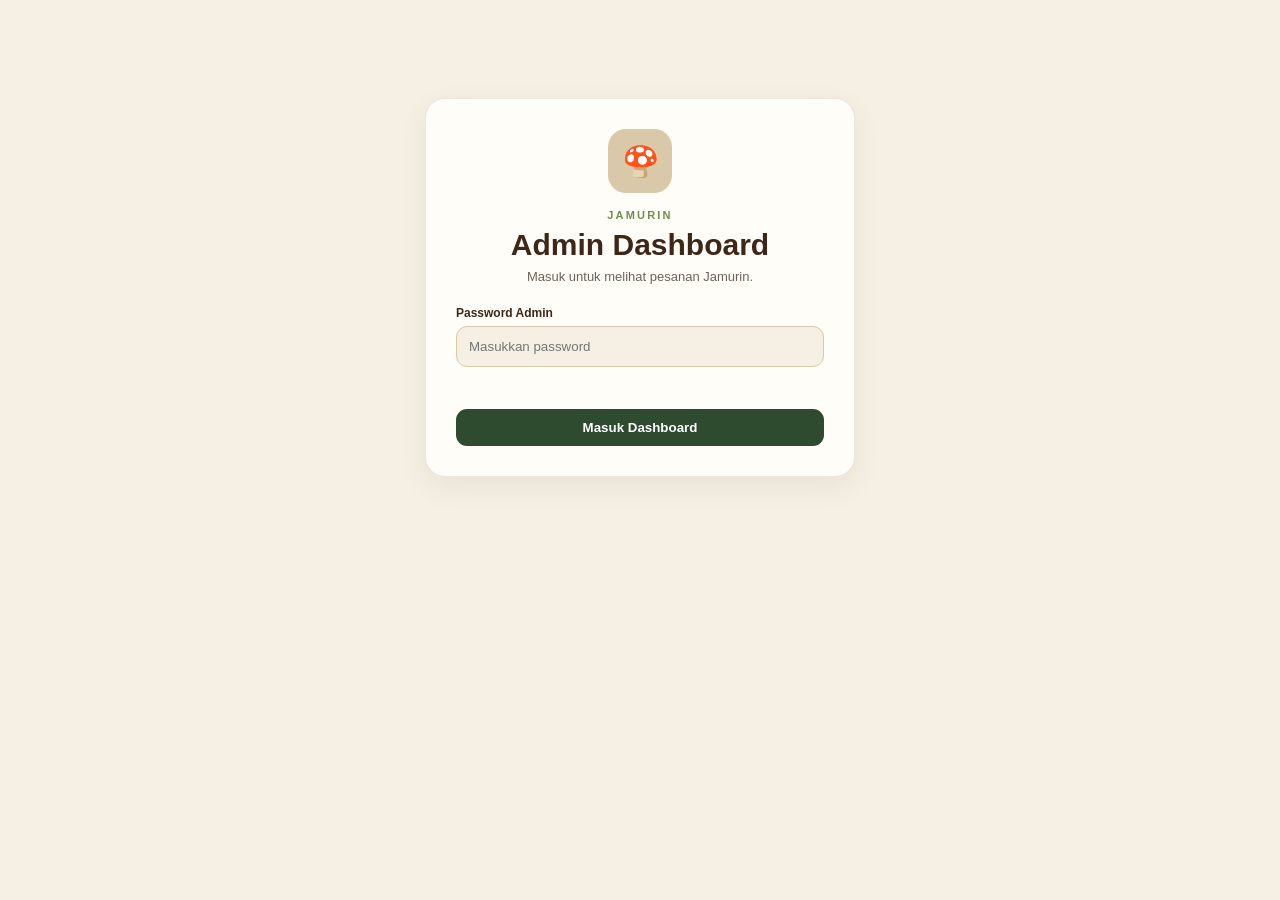
<file: google-apps-script/Admin.html>
<!DOCTYPE html>
<html lang="id">
<head>
  <base target="_top">
  <meta charset="UTF-8">
  <meta name="viewport" content="width=device-width, initial-scale=1.0">
  <title>Jamurin — Admin Dashboard</title>
  <style>
    *{box-sizing:border-box}body{margin:0;background:#F6F0E4;color:#3E2718;font-family:Arial,sans-serif}.wrap{width:min(1100px,calc(100% - 28px));margin:auto;padding:35px 0 55px}.card{background:#fffdf8;border:1px solid rgba(91,58,41,.12);border-radius:20px;box-shadow:0 10px 30px rgba(62,39,24,.07)}#login{width:min(430px,100%);margin:7vh auto 0;padding:30px;text-align:center}.logo{width:64px;height:64px;margin:0 auto 12px;border-radius:18px;background:#D9C9A8;display:grid;place-items:center;font-size:30px}.kicker{font-size:11px;letter-spacing:.2em;font-weight:800;color:#6B8F4E}.title{font-size:30px;margin:5px 0}.sub{font-size:13px;color:#6d625a;margin:7px 0 22px}.field{text-align:left;margin-bottom:12px}.field label{display:block;font-size:12px;font-weight:700;margin-bottom:6px}.field input{width:100%;padding:12px;border:1px solid #D9C9A8;border-radius:11px;background:#F6F0E4;outline:none}.btn{border:0;border-radius:11px;padding:11px 15px;font-weight:800;cursor:pointer}.primary{width:100%;background:#2E4A2F;color:white}.secondary{background:#fffdf8;color:#5B3A29;border:1px solid #D9C9A8}.msg{min-height:18px;color:#B23A2B;font-size:12px;font-weight:700}.top{display:flex;justify-content:space-between;gap:18px;align-items:flex-start;margin-bottom:22px}.actions{display:flex;gap:8px}.stats{display:grid;grid-template-columns:repeat(3,1fr);gap:14px;margin-bottom:20px}.stat{padding:19px}.stat small{display:block;color:#6d625a;margin-bottom:5px}.stat strong{font-size:23px;color:#2E4A2F}.orders{padding:20px}.orders h2{font-size:19px;margin:0 0 12px;padding-bottom:12px;border-bottom:1px solid #D9C9A8}.order{padding:14px 0;border-bottom:1px solid rgba(217,201,168,.7)}.order:last-child{border-bottom:0}.row{display:flex;justify-content:space-between;gap:12px}.muted{font-size:12px;color:#766b63}.customer{font-weight:700;margin-top:5px}.items{font-size:12px;line-height:1.5;margin:4px 0 8px}.total{font-weight:800;color:#2E4A2F}.empty{text-align:center;padding:25px;color:#766b63;font-size:13px}.note{margin-top:12px;font-size:12px;color:#766b63}.hidden{display:none!important}@media(max-width:700px){.top{flex-direction:column}.actions{width:100%}.actions .btn{flex:1}.stats{grid-template-columns:1fr}.wrap{padding-top:20px}.title{font-size:26px}.orders{padding:15px}}
  </style>
</head>
<body>
<div class="wrap">
  <section id="login" class="card">
    <div class="logo">🍄</div><span class="kicker">JAMURIN</span><h1 class="title">Admin Dashboard</h1>
    <p class="sub">Masuk untuk melihat pesanan Jamurin.</p>
    <div class="field"><label>Password Admin</label><input id="password" type="password" autocomplete="current-password" placeholder="Masukkan password"></div>
    <p id="loginMsg" class="msg"></p><button id="loginBtn" class="btn primary">Masuk Dashboard</button>
  </section>

  <section id="dash" class="hidden">
    <div class="top"><div><span class="kicker">JAMURIN</span><h1 class="title">Dashboard Penjualan</h1><p class="sub">Data diambil langsung dari Google Sheet.</p></div><div class="actions"><button id="refresh" class="btn secondary">↻ Refresh</button><button id="logout" class="btn secondary">Keluar</button></div></div>
    <div class="stats"><div class="stat card"><small>Total Pesanan</small><strong id="orders">0</strong></div><div class="stat card"><small>Total Nilai Pesanan</small><strong id="income">Rp 0</strong></div><div class="stat card"><small>Rata-rata Pesanan</small><strong id="avg">Rp 0</strong></div></div>
    <div class="orders card"><h2>Detail Pesanan</h2><div id="list"><div class="empty">Memuat data...</div></div></div>
    <p class="note">Catatan: “Total Nilai Pesanan” adalah nilai order yang tercatat, bukan bukti pembayaran sudah diterima.</p>
  </section>
</div>
<script>
let token = sessionStorage.getItem('jamurinAdminToken') || '';
const $=id=>document.getElementById(id);
const rupiah=v=>new Intl.NumberFormat('id-ID',{style:'currency',currency:'IDR',maximumFractionDigits:0}).format(Number(v)||0);
const esc=s=>String(s??'').replace(/[&<>'"]/g,c=>({'&':'&amp;','<':'&lt;','>':'&gt;',"'":'&#039;','"':'&quot;'}[c]));
function call(name,...args){return new Promise((resolve,reject)=>google.script.run.withSuccessHandler(resolve).withFailureHandler(reject)[name](...args))}
async function login(){ $('loginMsg').textContent='Memeriksa...'; $('loginBtn').disabled=true; try{const r=await call('adminLogin',$('password').value); if(!r.ok) throw new Error(r.message||'Password salah'); token=r.token;sessionStorage.setItem('jamurinAdminToken',token);showDash();}catch(e){$('loginMsg').textContent=e.message||'Gagal login.'}finally{$('loginBtn').disabled=false}}
async function load(){ $('list').innerHTML='<div class="empty">Memuat data...</div>'; try{const r=await call('getAdminOrders',token);if(!r.ok){logout();return}render(r.orders||[])}catch(e){$('list').innerHTML='<div class="empty">Gagal mengambil data.</div>'}}
function render(orders){const total=orders.reduce((s,o)=>s+Number(o.total||0),0);$('orders').textContent=orders.length;$('income').textContent=rupiah(total);$('avg').textContent=rupiah(orders.length?Math.round(total/orders.length):0);if(!orders.length){$('list').innerHTML='<div class="empty">Belum ada pesanan.</div>';return}$('list').innerHTML=[...orders].reverse().map((o,i)=>{const items=(o.items||[]).map(x=>`${esc(x.name)} × ${Number(x.qty||0)}`).join(', ');return `<article class="order"><div class="row"><strong>Pesanan #${orders.length-i}</strong><span class="muted">${esc(o.date)}</span></div><div class="customer">${esc(o.name||'-')}</div><div class="items">${items||'-'}</div><div class="row"><span class="muted">${Number(o.totalItems||0)} pcs</span><span class="total">${rupiah(o.total)}</span></div></article>`}).join('')}
function showDash(){$('login').classList.add('hidden');$('dash').classList.remove('hidden');load()}
function logout(){token='';sessionStorage.removeItem('jamurinAdminToken');$('dash').classList.add('hidden');$('login').classList.remove('hidden');$('password').value='';$('loginMsg').textContent=''}
$('loginBtn').onclick=login;$('password').addEventListener('keydown',e=>{if(e.key==='Enter')login()});$('refresh').onclick=load;$('logout').onclick=logout;
if(token)showDash();
</script>
</body></html>
</file>
